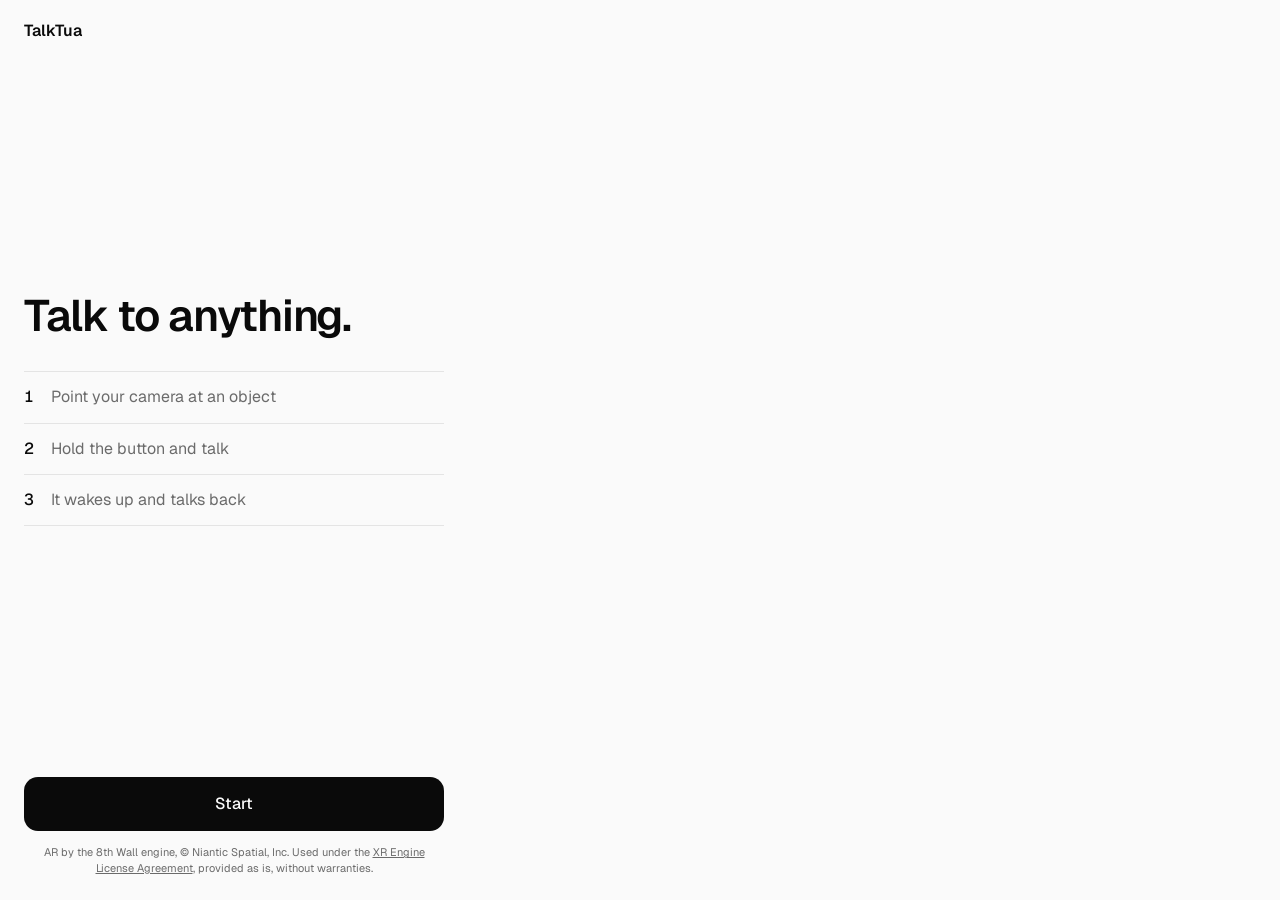
<file: device/index.html>
<!doctype html>
<html lang="en">
<head>
  <meta charset="utf-8">
  <meta name="viewport" content="width=device-width, initial-scale=1, viewport-fit=cover, user-scalable=no">
  <meta name="theme-color" content="#fafafa">
  <meta name="mobile-web-app-capable" content="yes">
  <meta name="apple-mobile-web-app-capable" content="yes">
  <link rel="icon" href="data:,">
  <title>TalkTua</title>
  <link rel="preconnect" href="https://fonts.googleapis.com">
  <link rel="preconnect" href="https://fonts.gstatic.com" crossorigin>
  <link rel="stylesheet" href="https://fonts.googleapis.com/css2?family=Geist:wght@400;500;600&display=swap">
  <link rel="stylesheet" href="style.css">
</head>
<body>
  <video id="cam" autoplay playsinline muted></video>
  <canvas id="magic" class="magic" hidden aria-hidden="true"></canvas>

  <header class="top">
    <div class="who">
      <div id="name" class="name">Point at something</div>
      <div id="object" class="object">then hold to talk</div>
    </div>
    <button id="settings-btn" class="icon-btn" aria-label="Settings" aria-expanded="false" aria-controls="settings" title="Settings">
      <svg viewBox="0 0 24 24" aria-hidden="true"><path d="M12.22 2h-.44a2 2 0 0 0-2 2v.18a2 2 0 0 1-1 1.73l-.43.25a2 2 0 0 1-2 0l-.15-.08a2 2 0 0 0-2.73.73l-.22.38a2 2 0 0 0 .73 2.73l.15.1a2 2 0 0 1 1 1.72v.51a2 2 0 0 1-1 1.74l-.15.09a2 2 0 0 0-.73 2.73l.22.38a2 2 0 0 0 2.73.73l.15-.08a2 2 0 0 1 2 0l.43.25a2 2 0 0 1 1 1.73V20a2 2 0 0 0 2 2h.44a2 2 0 0 0 2-2v-.18a2 2 0 0 1 1-1.73l.43-.25a2 2 0 0 1 2 0l.15.08a2 2 0 0 0 2.73-.73l.22-.39a2 2 0 0 0-.73-2.73l-.15-.08a2 2 0 0 1-1-1.74v-.5a2 2 0 0 1 1-1.74l.15-.09a2 2 0 0 0 .73-2.73l-.22-.38a2 2 0 0 0-2.73-.73l-.15.08a2 2 0 0 1-2 0l-.43-.25a2 2 0 0 1-1-1.73V4a2 2 0 0 0-2-2z"/><circle cx="12" cy="12" r="3"/></svg>
    </button>
    <button id="reset" class="icon-btn" aria-label="Talk to a new object" title="New object">
      <svg viewBox="0 0 24 24" aria-hidden="true"><path d="M3 12a9 9 0 1 0 9-9 9.75 9.75 0 0 0-6.74 2.74L3 8"/><path d="M3 3v5h5"/></svg>
    </button>
  </header>

  <div id="settings" class="settings" hidden>
    <label class="setting">
      <span class="setting-head">
        <span>Face size</span>
        <output id="face-scale-value" for="face-scale"></output>
      </span>
      <input id="face-scale" type="range" min="0.5" max="3" step="0.1">
    </label>
    <label class="setting">
      <span class="setting-head">
        <span>Distance compensation</span>
        <output id="distance-compensation-value" for="distance-compensation"></output>
      </span>
      <input id="distance-compensation" type="range" min="0" max="1" step="0.05">
      <span class="setting-hint">How much the face grows as you step back</span>
    </label>
    <button id="settings-default" class="setting-reset" type="button">Reset to defaults</button>
  </div>

  <footer class="bottom">
    <section id="captions" class="captions" aria-live="polite"></section>
    <div id="status" class="status">Connecting…</div>
    <div class="controls">
      <button id="keyboard" class="icon-btn" aria-label="Type instead" title="Type instead">
        <svg viewBox="0 0 24 24" aria-hidden="true"><rect width="20" height="16" x="2" y="4" rx="2"/><path d="M6 8h.01M10 8h.01M14 8h.01M18 8h.01M8 12h.01M12 12h.01M16 12h.01M7 16h10"/></svg>
      </button>
      <button id="talk" class="talk" aria-label="Hold to talk" disabled>
        <span class="talk-core"></span>
        <svg class="talk-spin" viewBox="0 0 76 76" aria-hidden="true"><circle cx="38" cy="38" r="36"/></svg>
      </button>
      <button id="show-text" class="icon-btn" aria-label="Show text" aria-pressed="false" title="Show text">
        <svg viewBox="0 0 24 24" aria-hidden="true"><rect width="18" height="14" x="3" y="5" rx="2"/><path d="M7 15h4M15 15h2M7 11h2M13 11h4"/></svg>
      </button>
    </div>
    <form id="text-form" class="text-form" hidden>
      <input id="text-input" type="text" placeholder="Say something…" autocomplete="off" enterkeyhint="send">
      <button type="submit">Send</button>
    </form>
    <div id="mode" class="mode" hidden></div>
    <div id="model" class="model"></div>
  </footer>

  <div id="start" class="start">
    <div class="wordmark">TalkTua</div>
    <div class="start-body">
      <h1>Talk to anything.</h1>
      <ol class="steps">
        <li>Point your camera at an object</li>
        <li>Hold the button and talk</li>
        <li>It wakes up and talks back</li>
      </ol>
    </div>
    <div class="start-foot">
      <p id="start-error" class="start-error"></p>
      <button id="start-btn">Start</button>
      <p class="credit">
        AR by the 8th Wall engine, © Niantic Spatial, Inc. Used under the
        <a href="https://github.com/8thwall/engine/blob/main/LICENSE" target="_blank" rel="noopener">XR Engine License Agreement</a>,
        provided as is, without warranties.
      </p>
    </div>
  </div>

  <canvas id="debug-frame" class="debug-frame" hidden></canvas>
  <div id="ar-debug" class="ar-debug" hidden></div>

  <!-- Three.js is only fetched (by ar.js) when AR starts. -->
  <script type="importmap">{ "imports": { "three": "https://cdn.jsdelivr.net/npm/three@0.170.0/build/three.module.js" } }</script>
  <script type="module" src="app.js"></script>
</body>
</html>
</file>
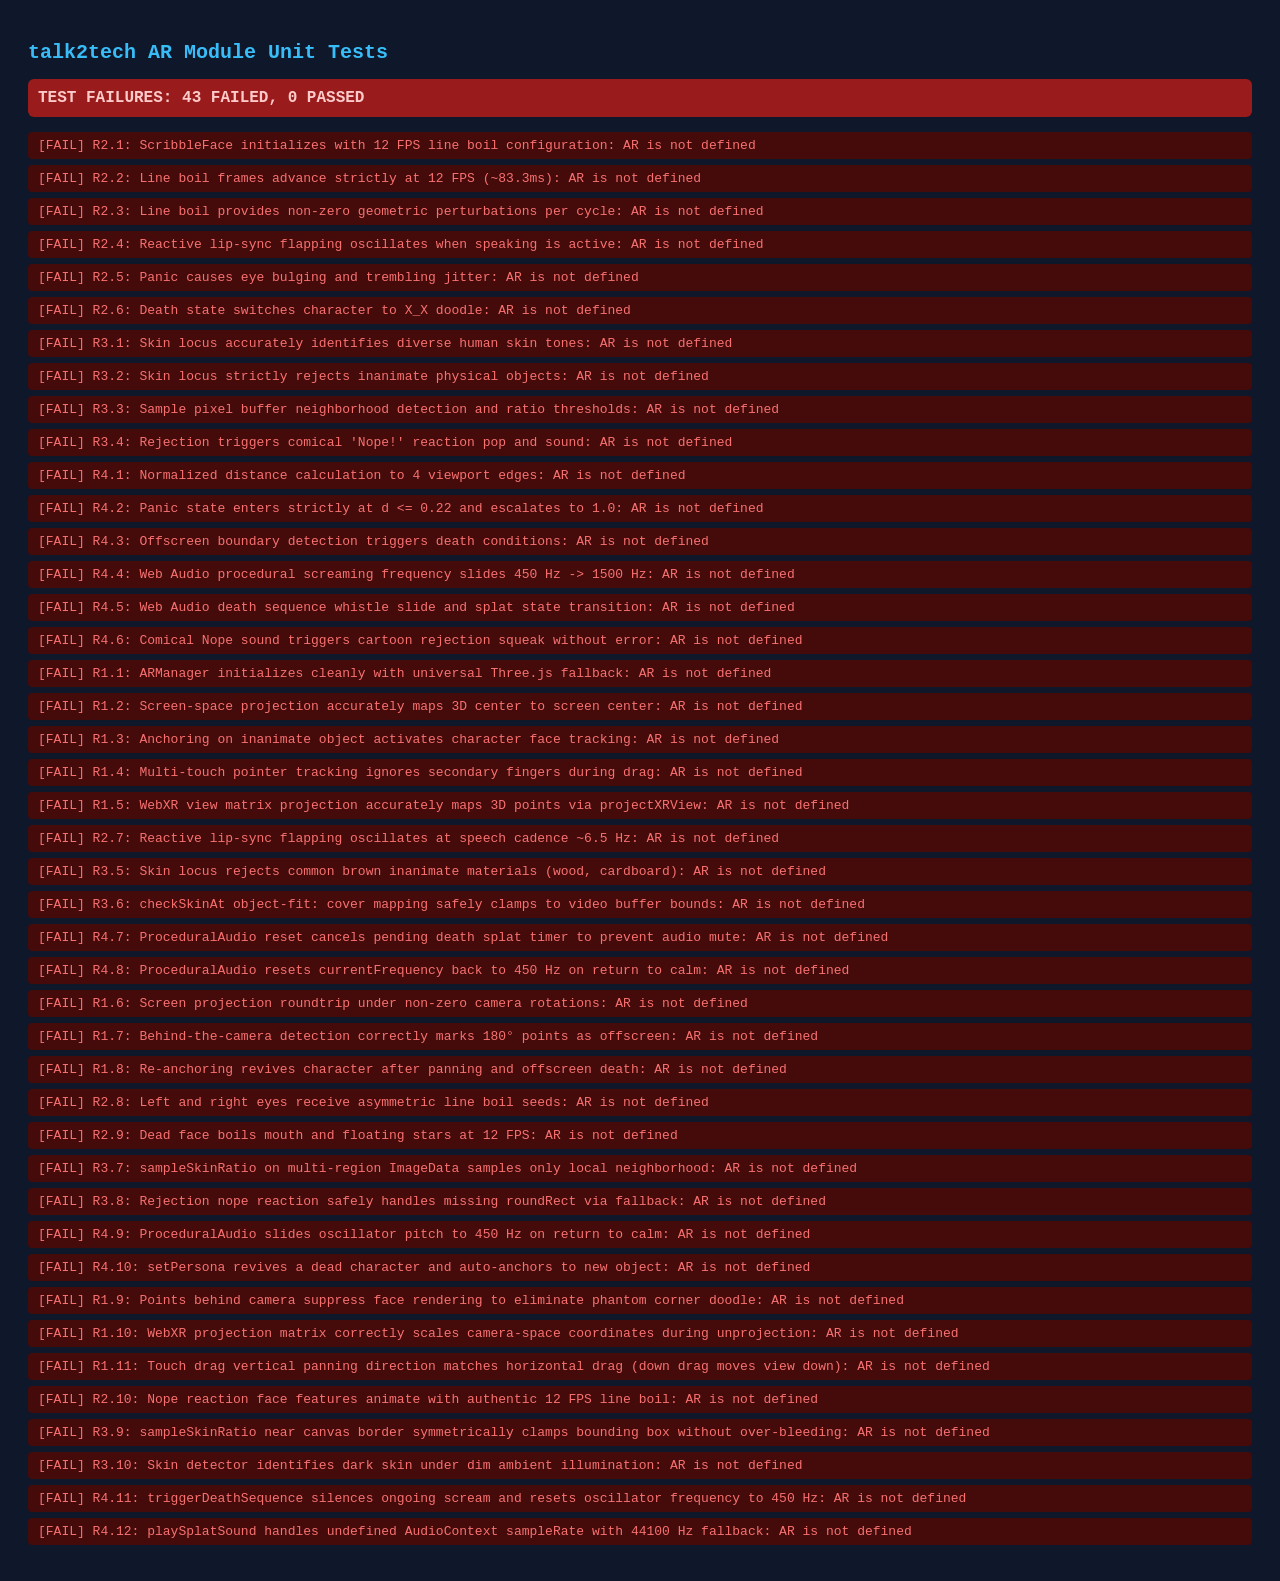
<file: device/test_ar.html>
<!DOCTYPE html>
<html lang="en">
<head>
  <meta charset="utf-8">
  <title>talk2tech AR Module Headless Unit Tests</title>
  <style>
    body { font-family: monospace; background: #0f172a; color: #f8fafc; padding: 20px; }
    h1 { color: #38bdf8; font-size: 20px; }
    .summary { font-size: 16px; font-weight: bold; margin: 15px 0; padding: 10px; border-radius: 6px; }
    .summary.pass { background: #065f46; color: #a7f3d0; }
    .summary.fail { background: #991b1b; color: #fecaca; }
    .test { margin: 6px 0; padding: 6px 10px; border-radius: 4px; }
    .test.pass { background: #1e293b; color: #4ade80; }
    .test.fail { background: #450a0a; color: #f87171; }
    canvas { display: none; }
  </style>
</head>
<body>
  <h1>talk2tech AR Module Unit Tests</h1>
  <div id="results">Running tests...</div>
  <canvas id="test-canvas" width="640" height="480"></canvas>

  <script src="vendor/three.min.js"></script>
  <script src="ar.js"></script>
  <script>
    (function () {
      const resultsEl = document.getElementById("results");
      const tests = [];
      let passedCount = 0;
      let failedCount = 0;

      function assert(condition, message) {
        if (!condition) {
          throw new Error(message || "Assertion failed");
        }
      }

      function assertClose(actual, expected, tolerance = 0.001, message = "") {
        if (Math.abs(actual - expected) > tolerance) {
          throw new Error(`${message}: Expected ~${expected}, got ${actual} (diff: ${Math.abs(actual - expected)})`);
        }
      }

      function registerTest(name, fn) {
        tests.push({ name, fn });
      }

      // =====================================================================
      // 1. Scribble Path Generation with 12 FPS Line Boil (R2)
      // =====================================================================

      registerTest("R2.1: ScribbleFace initializes with 12 FPS line boil configuration", () => {
        const face = new AR.ScribbleFace();
        assert(face.boilFPS === 12, "boilFPS must be 12");
        assertClose(face.boilInterval, 1000 / 12, 0.1, "boilInterval must be ~83.33ms");
        assert(face.boilTables && face.boilTables.length === 4, "Must pre-generate 4 boil frames");
      });

      registerTest("R2.2: Line boil frames advance strictly at 12 FPS (~83.3ms)", () => {
        const face = new AR.ScribbleFace();
        const start = 1000;
        face.lastBoilTime = start;
        face.boilFrame = 0;

        // Advance 40ms: should NOT advance frame yet
        face.update(start + 40);
        assert(face.boilFrame === 0, "Boil frame should not advance before 83ms");

        // Advance 85ms: should advance to frame 1
        face.update(start + 85);
        assert(face.boilFrame === 1, "Boil frame should advance to 1 at 85ms");

        // Advance through all 4 cycles
        face.update(start + 85 + 85);
        assert(face.boilFrame === 2, "Boil frame advances to 2");
        face.update(start + 85 * 3);
        assert(face.boilFrame === 3, "Boil frame advances to 3");
        face.update(start + 85 * 4);
        assert(face.boilFrame === 0, "Boil frame wraps around to 0");
      });

      registerTest("R2.3: Line boil provides non-zero geometric perturbations per cycle", () => {
        const face = new AR.ScribbleFace();
        face.boilFrame = 0;
        const b0 = face.getBoil(5);
        face.boilFrame = 1;
        const b1 = face.getBoil(5);
        face.boilFrame = 2;
        const b2 = face.getBoil(5);

        assert(b0.dx !== b1.dx || b0.dy !== b1.dy, "Boil frame 0 and 1 must differ");
        assert(b1.dx !== b2.dx || b1.dy !== b2.dy, "Boil frame 1 and 2 must differ");
      });

      registerTest("R2.4: Reactive lip-sync flapping oscillates when speaking is active", () => {
        const face = new AR.ScribbleFace();
        face.speaking = false;
        face.update(100);
        assert(face.lipSyncPhase === 0, "Lip-sync phase must be 0 when idle");

        face.speaking = true;
        face.update(100);
        const p1 = face.lipSyncPhase;
        face.update(250);
        const p2 = face.lipSyncPhase;
        assert(p1 !== p2, "Lip-sync phase must oscillate during speech");
      });

      registerTest("R2.5: Panic causes eye bulging and trembling jitter", () => {
        const face = new AR.ScribbleFace();
        face.panic = 0;
        assert(face.panic === 0, "Calm panic should be 0");

        face.panic = 1.0;
        assert(face.panic === 1.0, "Panic reaches 1.0");

        // Test draw execution does not crash with extreme panic and bulging
        const canvas = document.createElement("canvas");
        canvas.width = 200;
        canvas.height = 200;
        const ctx = canvas.getContext("2d");
        face.draw(ctx, 100, 100, 1.0, 500);
      });

      registerTest("R2.6: Death state switches character to X_X doodle", () => {
        const face = new AR.ScribbleFace();
        face.isDead = true;

        const canvas = document.createElement("canvas");
        canvas.width = 200;
        canvas.height = 200;
        const ctx = canvas.getContext("2d");
        face.draw(ctx, 100, 100, 1.0, 500);
        assert(face.isDead === true, "Character remains in dead X_X state");
      });

      // =====================================================================
      // 2. Human Body Part Avoidance & Skin Locus Filtering (R3)
      // =====================================================================

      registerTest("R3.1: Skin locus accurately identifies diverse human skin tones", () => {
        // Fair Caucasian
        assert(AR.SkinDetector.isSkinPixel(235, 192, 165), "Fair skin should be detected");
        // East Asian
        assert(AR.SkinDetector.isSkinPixel(228, 178, 138), "East Asian skin should be detected");
        // Olive / Mediterranean
        assert(AR.SkinDetector.isSkinPixel(195, 142, 102), "Olive skin should be detected");
        // South Asian / Hispanic
        assert(AR.SkinDetector.isSkinPixel(152, 102, 72), "South Asian skin should be detected");
        // Dark African
        assert(AR.SkinDetector.isSkinPixel(102, 65, 48), "Dark African skin should be detected");
      });

      registerTest("R3.2: Skin locus strictly rejects inanimate physical objects", () => {
        // Blue ceramic mug
        assert(!AR.SkinDetector.isSkinPixel(35, 95, 210), "Blue mug must NOT be skin");
        // Green plant
        assert(!AR.SkinDetector.isSkinPixel(40, 160, 50), "Green plant must NOT be skin");
        // Metallic grey laptop
        assert(!AR.SkinDetector.isSkinPixel(180, 180, 185), "Metallic grey must NOT be skin");
        // White notebook paper
        assert(!AR.SkinDetector.isSkinPixel(250, 250, 250), "White paper must NOT be skin");
        // Black keyboard
        assert(!AR.SkinDetector.isSkinPixel(25, 25, 25), "Black keyboard must NOT be skin");
        // Red hardcover book
        assert(!AR.SkinDetector.isSkinPixel(215, 30, 40), "Red book must NOT be skin");
        // Yellow post-it note
        assert(!AR.SkinDetector.isSkinPixel(240, 235, 50), "Yellow post-it must NOT be skin");
      });

      registerTest("R3.3: Sample pixel buffer neighborhood detection and ratio thresholds", () => {
        // Create 20x20 sample buffer of skin pixels
        const skinData = new ImageData(20, 20);
        for (let i = 0; i < skinData.data.length; i += 4) {
          skinData.data[i] = 230;     // R
          skinData.data[i + 1] = 185; // G
          skinData.data[i + 2] = 155; // B
          skinData.data[i + 3] = 255; // A
        }
        const skinRatio = AR.SkinDetector.sampleSkinRatio(skinData, 10, 10, 8);
        assertClose(skinRatio, 1.0, 0.05, "100% skin buffer must have ~1.0 ratio");
        assert(AR.SkinDetector.isSkinArea(skinData, 10, 10, 8, 0.35), "Skin buffer must be detected as skin area");

        // Create 20x20 sample buffer of inanimate object (blue mug)
        const mugData = new ImageData(20, 20);
        for (let i = 0; i < mugData.data.length; i += 4) {
          mugData.data[i] = 30;
          mugData.data[i + 1] = 80;
          mugData.data[i + 2] = 210;
          mugData.data[i + 3] = 255;
        }
        const mugRatio = AR.SkinDetector.sampleSkinRatio(mugData, 10, 10, 8);
        assertClose(mugRatio, 0.0, 0.01, "0% skin buffer must have 0.0 ratio");
        assert(!AR.SkinDetector.isSkinArea(mugData, 10, 10, 8, 0.35), "Inanimate object must not be flagged as skin");
      });

      registerTest("R3.4: Rejection triggers comical 'Nope!' reaction pop and sound", () => {
        const face = new AR.ScribbleFace();
        assert(face.nopeState === null, "Initial nopeState is null");

        face.triggerNope(150, 200);
        assert(face.nopeState !== null, "triggerNope sets nopeState");
        assert(face.nopeState.x === 150 && face.nopeState.y === 200, "nopeState stores coordinates");
        assert(face.nopeState.duration === 1300, "nopeState duration set");

        // Test rendering comical reaction
        const canvas = document.createElement("canvas");
        canvas.width = 300;
        canvas.height = 300;
        const ctx = canvas.getContext("2d");
        face.draw(ctx, -100, -100, 1.0, performance.now() + 100);
      });

      // =====================================================================
      // 3. Screen Edge Fear & Proximity Math (R4)
      // =====================================================================

      registerTest("R4.1: Normalized distance calculation to 4 viewport edges", () => {
        // Center
        const center = AR.EdgeFearSystem.computeEdgeDistances(0.5, 0.5);
        assertClose(center.d, 0.50, 0.001, "Center distance must be 0.5");

        // Near Left edge
        const nearLeft = AR.EdgeFearSystem.computeEdgeDistances(0.12, 0.5);
        assertClose(nearLeft.d, 0.12, 0.001, "Near left edge distance must be 0.12");
        assert(AR.EdgeFearSystem.getNearestEdge(0.12, 0.5) === "left", "Nearest edge is left");

        // Near Right edge
        const nearRight = AR.EdgeFearSystem.computeEdgeDistances(0.85, 0.5);
        assertClose(nearRight.d, 0.15, 0.001, "Near right edge distance must be 0.15");
        assert(AR.EdgeFearSystem.getNearestEdge(0.85, 0.5) === "right", "Nearest edge is right");

        // Near Top edge
        const nearTop = AR.EdgeFearSystem.computeEdgeDistances(0.5, 0.08);
        assertClose(nearTop.d, 0.08, 0.001, "Near top edge distance must be 0.08");
        assert(AR.EdgeFearSystem.getNearestEdge(0.5, 0.08) === "top", "Nearest edge is top");

        // Near Bottom edge
        const nearBottom = AR.EdgeFearSystem.computeEdgeDistances(0.5, 0.95);
        assertClose(nearBottom.d, 0.05, 0.001, "Near bottom edge distance must be 0.05");
        assert(AR.EdgeFearSystem.getNearestEdge(0.5, 0.95) === "bottom", "Nearest edge is bottom");
      });

      registerTest("R4.2: Panic state enters strictly at d <= 0.22 and escalates to 1.0", () => {
        // Above boundary: d = 0.30 -> panic = 0
        assertClose(AR.EdgeFearSystem.computePanic(0.30), 0.0, 0.001, "d > 0.22 must be 0.0 panic");
        // Boundary: d = 0.22 -> panic = 0
        assertClose(AR.EdgeFearSystem.computePanic(0.22), 0.0, 0.001, "d = 0.22 must be 0.0 panic");
        // Mid-panic: d = 0.11 -> panic = 0.5
        assertClose(AR.EdgeFearSystem.computePanic(0.11), 0.5, 0.001, "d = 0.11 must be 0.5 panic");
        // At edge: d = 0.0 -> panic = 1.0
        assertClose(AR.EdgeFearSystem.computePanic(0.0), 1.0, 0.001, "d = 0.0 must be 1.0 panic");
        // Past edge: d < 0 -> panic = 1.0
        assertClose(AR.EdgeFearSystem.computePanic(-0.05), 1.0, 0.001, "d < 0 must be 1.0 panic");
      });

      registerTest("R4.3: Offscreen boundary detection triggers death conditions", () => {
        assert(!AR.EdgeFearSystem.isOffscreen(0.5, 0.5), "Center is on screen");
        assert(!AR.EdgeFearSystem.isOffscreen(0.01, 0.99), "Inside borders is on screen");

        assert(AR.EdgeFearSystem.isOffscreen(-0.06, 0.5, 0.05), "Past left edge is offscreen");
        assert(AR.EdgeFearSystem.isOffscreen(1.06, 0.5, 0.05), "Past right edge is offscreen");
        assert(AR.EdgeFearSystem.isOffscreen(0.5, -0.06, 0.05), "Past top edge is offscreen");
        assert(AR.EdgeFearSystem.isOffscreen(0.5, 1.06, 0.05), "Past bottom edge is offscreen");
      });

      // =====================================================================
      // 4. Web Audio Procedural Screaming & State Transitions (R4)
      // =====================================================================

      registerTest("R4.4: Web Audio procedural screaming frequency slides 450 Hz -> 1500 Hz", () => {
        // Use Mock or Real AudioContext
        const AudioCtx = window.AudioContext || window.webkitAudioContext;
        const ctx = AudioCtx ? new AudioCtx() : null;
        const audio = new AR.ProceduralAudio(ctx);

        assert(audio.state === "idle", "Audio initial state is idle");
        assert(audio.currentFrequency === 450, "Initial frequency must be 450 Hz");

        // Panic 0.0: calm
        audio.updatePanic(0.0);
        assert(audio.state === "idle", "Panic 0 keeps state idle");

        // Panic 0.5: slides to 975 Hz (450 + 1050 * 0.5)
        audio.updatePanic(0.5);
        assert(audio.state === "panicking", "State transitions to panicking");
        assertClose(audio.currentFrequency, 975, 1.0, "Frequency slides to 975 Hz at 0.5 panic");

        // Panic 1.0: slides to 1500 Hz (450 + 1050 * 1.0)
        audio.updatePanic(1.0);
        assertClose(audio.currentFrequency, 1500, 1.0, "Frequency slides to 1500 Hz at 1.0 panic");

        // Returning to calm: drops back to idle
        audio.updatePanic(0.0);
        assert(audio.state === "idle", "Returns to idle when panic ceases");

        audio.reset();
      });

      registerTest("R4.5: Web Audio death sequence whistle slide and splat state transition", () => {
        const AudioCtx = window.AudioContext || window.webkitAudioContext;
        const ctx = AudioCtx ? new AudioCtx() : null;
        const audio = new AR.ProceduralAudio(ctx);

        audio.triggerDeathSequence(() => {});
        assert(audio.state === "falling", "Death sequence transitions immediately to falling state");

        audio.reset();
        assert(audio.state === "idle", "Reset restores idle state");
      });

      registerTest("R4.6: Comical Nope sound triggers cartoon rejection squeak without error", () => {
        const AudioCtx = window.AudioContext || window.webkitAudioContext;
        const ctx = AudioCtx ? new AudioCtx() : null;
        const audio = new AR.ProceduralAudio(ctx);

        audio.triggerNopeSound();
      });

      // =====================================================================
      // 5. Universal Surface Anchoring & Three.js Fallback (R1)
      // =====================================================================

      registerTest("R1.1: ARManager initializes cleanly with universal Three.js fallback", () => {
        const canvas = document.getElementById("test-canvas");
        const manager = new AR.ARManager(canvas, null);

        assert(manager.mode === "fallback", "Defaults to fallback when WebXR unavailable");
        assert(manager.isAnchored === false, "Starts unanchored");
        assert(manager.isDead === false, "Starts alive");
      });

      registerTest("R1.2: Screen-space projection accurately maps 3D center to screen center", () => {
        const canvas = document.getElementById("test-canvas");
        const manager = new AR.ARManager(canvas, null);

        // Center point in 3D camera space: (0, 0, -1.2)
        const proj = manager.projectToScreen({ x: 0, y: 0, z: -1.2 }, 640, 480);
        assertClose(proj.u, 0.5, 0.01, "u should project to 0.5");
        assertClose(proj.v, 0.5, 0.01, "v should project to 0.5");
        assertClose(proj.x, 320, 5, "x should project to screen center 320px");
        assertClose(proj.y, 240, 5, "y should project to screen center 240px");

        // Unproject back to 3D
        const unproj = manager.unprojectFromScreen(0.5, 0.5, -1.2);
        assertClose(unproj.x, 0, 0.01, "Unprojected x must be ~0");
        assertClose(unproj.y, 0, 0.01, "Unprojected y must be ~0");
        assertClose(unproj.z, -1.2, 0.01, "Unprojected z must be -1.2");
      });

      registerTest("R1.3: Anchoring on inanimate object activates character face tracking", () => {
        const canvas = document.getElementById("test-canvas");
        const manager = new AR.ARManager(canvas, null);

        manager.anchorAt(0.5, 0.5);
        assert(manager.isAnchored === true, "isAnchored should be true");
        assert(manager.isDead === false, "isDead should be false");

        // Render one frame
        manager.renderFallbackFrame(100);

        // Reset
        manager.reset();
        assert(manager.isAnchored === false, "reset restores unanchored");
      });

      registerTest("R1.4: Multi-touch pointer tracking ignores secondary fingers during drag", () => {
        const canvas = document.getElementById("test-canvas");
        const manager = new AR.ARManager(canvas, null);

        // Finger 1 down at (100, 100)
        canvas.dispatchEvent(new PointerEvent("pointerdown", { pointerId: 1, clientX: 100, clientY: 100 }));
        assert(manager.activePointerId === 1, "Primary pointer ID must be 1");
        assert(manager.isDragging === true, "Dragging active");

        // Finger 2 down at (300, 300) - must be ignored!
        canvas.dispatchEvent(new PointerEvent("pointerdown", { pointerId: 2, clientX: 300, clientY: 300 }));
        assert(manager.activePointerId === 1, "Active pointer must remain 1");
        assert(manager.dragStart.x === 100, "dragStart must not be overwritten by secondary finger");

        // Finger 2 move - must be ignored!
        window.dispatchEvent(new PointerEvent("pointermove", { pointerId: 2, clientX: 350, clientY: 350 }));
        assert(manager.dragDistance === 0, "Secondary pointer move must not accumulate drag distance");

        // Finger 1 move
        window.dispatchEvent(new PointerEvent("pointermove", { pointerId: 1, clientX: 120, clientY: 100 }));
        assertClose(manager.dragDistance, 20, 0.1, "Primary pointer move must accumulate distance");

        // Finger 1 up
        window.dispatchEvent(new PointerEvent("pointerup", { pointerId: 1, clientX: 120, clientY: 100 }));
        assert(manager.activePointerId === null, "Pointer released");
        assert(manager.isDragging === false, "Dragging stopped");
      });

      registerTest("R1.5: WebXR view matrix projection accurately maps 3D points via projectXRView", () => {
        const canvas = document.getElementById("test-canvas");
        const manager = new AR.ARManager(canvas, null);

        // Mock WebXR view with standard camera projection
        const mockView = {
          transform: {
            inverse: {
              // Identity matrix
              matrix: new Float32Array([
                1, 0, 0, 0,
                0, 1, 0, 0,
                0, 0, 1, 0,
                0, 0, 0, 1
              ])
            }
          },
          projectionMatrix: new Float32Array([
            1.732, 0, 0, 0,
            0, 1.732, 0, 0,
            0, 0, -1.02, -1,
            0, 0, -0.2, 0
          ])
        };

        const proj = manager.projectXRView({ x: 0, y: 0, z: -1.0 }, mockView, 640, 480);
        assertClose(proj.u, 0.5, 0.05, "Center 3D point projects to u ~ 0.5");
        assertClose(proj.v, 0.5, 0.05, "Center 3D point projects to v ~ 0.5");
      });

      // =====================================================================
      // 6. Additional Adversarial Edge-Case Verifications
      // =====================================================================

      registerTest("R2.7: Reactive lip-sync flapping oscillates at speech cadence ~6.5 Hz", () => {
        const face = new AR.ScribbleFace();
        face.speaking = true;

        // One full cycle of 6.5 Hz is ~153.8 ms (period T = 1 / 6.5s = 153.85ms)
        face.update(0);
        assertClose(Math.sin(face.lipSyncPhase), 0.0, 0.01, "Initial flap is at phase 0");

        // Quarter cycle (~38.5ms): peak flap
        face.update(38.46);
        assertClose(Math.sin(face.lipSyncPhase), 1.0, 0.05, "Quarter cycle is peak mouth flap (+1.0)");

        // Half cycle (~76.9ms): return to center
        face.update(76.92);
        assertClose(Math.sin(face.lipSyncPhase), 0.0, 0.05, "Half cycle returns to center (~0.0)");

        // Full cycle (~153.85ms): complete oscillation period
        face.update(153.85);
        assertClose(Math.sin(face.lipSyncPhase), 0.0, 0.05, "Full cycle completes period (~0.0)");
      });

      registerTest("R3.5: Skin locus rejects common brown inanimate materials (wood, cardboard)", () => {
        // Cardboard (tan/brown)
        assert(!AR.SkinDetector.isSkinPixel(180, 150, 110), "Cardboard must NOT be flagged as skin");
        // Pine wood (yellowish light brown)
        assert(!AR.SkinDetector.isSkinPixel(210, 180, 130), "Pine wood must NOT be flagged as skin");
        // Oak wood (medium brown)
        assert(!AR.SkinDetector.isSkinPixel(160, 120, 80), "Oak wood must NOT be flagged as skin");
      });

      registerTest("R3.6: checkSkinAt object-fit: cover mapping safely clamps to video buffer bounds", () => {
        const canvas = document.getElementById("test-canvas");
        // Create mock video element with 1920x1080 resolution
        const video = document.createElement("video");
        Object.defineProperty(video, "videoWidth", { value: 1920, configurable: true });
        Object.defineProperty(video, "videoHeight", { value: 1080, configurable: true });

        const manager = new AR.ARManager(canvas, video);

        // Near far right and bottom corner of screen (portrait aspect)
        const isSkin = manager.checkSkinAt(639, 479, 640, 480);
        assert(typeof isSkin === "boolean", "checkSkinAt must return boolean without throwing error");
      });

      registerTest("R4.7: ProceduralAudio reset cancels pending death splat timer to prevent audio mute", (done) => {
        const AudioCtx = window.AudioContext || window.webkitAudioContext;
        const ctx = AudioCtx ? new AudioCtx() : null;
        const audio = new AR.ProceduralAudio(ctx);

        audio.triggerDeathSequence(() => {});
        assert(audio.state === "falling", "State is falling");
        assert(audio.deathTimer !== null, "deathTimer is scheduled");

        // Immediately reset
        audio.reset();
        assert(audio.state === "idle", "Reset restores idle state");
        assert(audio.deathTimer === null, "deathTimer must be cleared");

        // Subsequent panic update should work immediately
        audio.updatePanic(0.5);
        assert(audio.state === "panicking", "State can panic after reset");
        audio.reset();
      });

      registerTest("R4.8: ProceduralAudio resets currentFrequency back to 450 Hz on return to calm", () => {
        const AudioCtx = window.AudioContext || window.webkitAudioContext;
        const ctx = AudioCtx ? new AudioCtx() : null;
        const audio = new AR.ProceduralAudio(ctx);

        audio.updatePanic(1.0);
        assertClose(audio.currentFrequency, 1500, 1.0, "Frequency is 1500 Hz at 1.0 panic");

        audio.updatePanic(0.0);
        assertClose(audio.currentFrequency, 450, 1.0, "Frequency must reset to 450 Hz on calm");
        assert(audio.state === "idle", "State is idle");

        audio.reset();
      });

      registerTest("R1.6: Screen projection roundtrip under non-zero camera rotations", () => {
        const canvas = document.getElementById("test-canvas");
        const manager = new AR.ARManager(canvas, null);

        manager.panAngleX = 0.45;
        manager.panAngleY = -0.25;
        manager.gyroPitch = 0.12;
        manager.gyroRoll = -0.08;

        // Unproject a tap at (0.65, 0.35)
        const worldPos = manager.unprojectFromScreen(0.65, 0.35, -1.2);
        // Project back to screen
        const proj = manager.projectToScreen(worldPos, 640, 480);

        assertClose(proj.u, 0.65, 0.01, "Projected u must match tapped u ~ 0.65 under rotation");
        assertClose(proj.v, 0.35, 0.01, "Projected v must match tapped v ~ 0.35 under rotation");
      });

      registerTest("R1.7: Behind-the-camera detection correctly marks 180° points as offscreen", () => {
        const canvas = document.getElementById("test-canvas");
        const manager = new AR.ARManager(canvas, null);

        const worldPos = { x: 0, y: 0, z: -1.2 };
        // Pan 180 degrees away
        manager.panAngleX = Math.PI;

        const proj = manager.projectToScreen(worldPos, 640, 480);
        assert(proj.behind === true, "Point behind camera must have behind === true");
        assert(AR.EdgeFearSystem.isOffscreen(proj.u, proj.v, 0.05, proj.behind), "Point behind camera must be offscreen");
      });

      registerTest("R1.8: Re-anchoring revives character after panning and offscreen death", () => {
        const canvas = document.getElementById("test-canvas");
        const manager = new AR.ARManager(canvas, null);

        manager.anchorAt(0.5, 0.5);
        assert(manager.isAnchored === true, "Anchored initially");

        // Pan away so character exits screen and dies
        manager.panAngleX = 1.2;
        manager.renderFallbackFrame(100);
        assert(manager.isDead === true, "Character dies after panning offscreen");

        // Now user taps center of current view to re-anchor on new object
        manager.anchorAt(0.5, 0.5);
        assert(manager.isDead === false, "Re-anchoring revives character (isDead === false)");
        assert(manager.face.isDead === false, "Face isDead is false");

        // Render next frame in the panned view
        manager.renderFallbackFrame(200);
        assert(manager.isDead === false, "Character stays alive in the new view");
        assertClose(manager.screenPos.u, 0.5, 0.02, "New anchor is positioned at screen center");
      });

      registerTest("R2.8: Left and right eyes receive asymmetric line boil seeds", () => {
        const face = new AR.ScribbleFace();
        const canvas = document.createElement("canvas");
        canvas.width = 300;
        canvas.height = 300;
        const ctx = canvas.getContext("2d");

        face.draw(ctx, 150, 150, 1.0, 100);
        const bLeft = face.getBoil(Math.floor(-36) + 0);
        const bRight = face.getBoil(Math.floor(36) + 17);
        assert(bLeft.dx !== bRight.dx || bLeft.dy !== bRight.dy, "Asymmetric seeds must yield distinct boil offsets");
      });

      registerTest("R2.9: Dead face boils mouth and floating stars at 12 FPS", () => {
        const face = new AR.ScribbleFace();
        face.isDead = true;

        const b1 = face.getBoil(9);
        face.boilFrame = 1;
        const b2 = face.getBoil(9);
        assert(b1.dx !== b2.dx || b1.dy !== b2.dy, "Dead mouth boil must update across frames");
      });

      registerTest("R3.7: sampleSkinRatio on multi-region ImageData samples only local neighborhood", () => {
        // Create 100x100 ImageData:
        // Top-left 50x50 is skin (230, 185, 155)
        // Bottom-right 50x50 is blue ceramic (30, 80, 210)
        const imgData = new ImageData(100, 100);
        for (let y = 0; y < 100; y++) {
          for (let x = 0; x < 100; x++) {
            const idx = (y * 100 + x) * 4;
            if (x < 50 && y < 50) {
              imgData.data[idx] = 230;
              imgData.data[idx + 1] = 185;
              imgData.data[idx + 2] = 155;
            } else {
              imgData.data[idx] = 30;
              imgData.data[idx + 1] = 80;
              imgData.data[idx + 2] = 210;
            }
            imgData.data[idx + 3] = 255;
          }
        }

        const skinRatio = AR.SkinDetector.sampleSkinRatio(imgData, 25, 25, 10);
        assertClose(skinRatio, 1.0, 0.05, "Top-left skin region must be detected as skin");

        const mugRatio = AR.SkinDetector.sampleSkinRatio(imgData, 75, 75, 10);
        assertClose(mugRatio, 0.0, 0.05, "Bottom-right ceramic region must be detected as inanimate");
      });

      registerTest("R3.8: Rejection nope reaction safely handles missing roundRect via fallback", () => {
        const face = new AR.ScribbleFace();
        face.triggerNope(100, 100);

        const canvas = document.createElement("canvas");
        const ctx = canvas.getContext("2d");
        const origRoundRect = ctx.roundRect;
        ctx.roundRect = undefined; // Force fallback

        try {
          face.draw(ctx, 0, 0, 1.0, performance.now() + 50, false);
        } finally {
          ctx.roundRect = origRoundRect;
        }
      });

      registerTest("R4.9: ProceduralAudio slides oscillator pitch to 450 Hz on return to calm", () => {
        const AudioCtx = window.AudioContext || window.webkitAudioContext;
        const ctx = AudioCtx ? new AudioCtx() : null;
        const audio = new AR.ProceduralAudio(ctx);

        audio.updatePanic(1.0);
        assert(audio.state === "panicking", "State is panicking");
        assertClose(audio.currentFrequency, 1500, 1.0, "Frequency is 1500 Hz");

        audio.updatePanic(0.0);
        assert(audio.state === "idle", "State returned to idle");
        assertClose(audio.currentFrequency, 450, 1.0, "currentFrequency reset to 450 Hz");

        audio.reset();
      });

      registerTest("R4.10: setPersona revives a dead character and auto-anchors to new object", () => {
        const canvas = document.getElementById("test-canvas");
        const manager = new AR.ARManager(canvas, null);

        manager.isDead = true;
        manager.face.isDead = true;

        manager.setPersona({ name: "Lamp", object: "desk lamp" });
        assert(manager.isDead === false, "setPersona must revive character");
        assert(manager.face.isDead === false, "face.isDead must be false");
        assert(manager.isAnchored === true, "Character is anchored to new persona");
      });

      registerTest("R1.9: Points behind camera suppress face rendering to eliminate phantom corner doodle", () => {
        const canvas = document.createElement("canvas");
        canvas.width = 640;
        canvas.height = 480;
        const manager = new AR.ARManager(canvas, null);

        manager.anchorAt(0.5, 0.5);
        manager.isDead = true;
        manager.face.isDead = true;

        // Pan 180 degrees away so point is behind camera
        manager.panAngleX = Math.PI;

        let drawCalled = false;
        const origDraw = manager.face.draw;
        manager.face.draw = function(ctx, cx, cy, scale, now, drawFace) {
          if (drawFace) drawCalled = true;
          return origDraw.apply(this, arguments);
        };

        try {
          manager.renderFallbackFrame(100);
          assert(!drawCalled, "Face rendering must be suppressed (drawFace === false) when behind camera");
        } finally {
          manager.face.draw = origDraw;
        }
      });

      registerTest("R1.10: WebXR projection matrix correctly scales camera-space coordinates during unprojection", () => {
        const canvas = document.getElementById("test-canvas");
        const manager = new AR.ARManager(canvas, null);
        manager.mode = "webxr";

        // Custom WebXR view with non-standard focal length
        manager.lastXRView = {
          transform: {
            matrix: [
              1, 0, 0, 0,
              0, 1, 0, 0,
              0, 0, 1, 0,
              0, 0, 0, 1
            ]
          },
          projectionMatrix: [
            2.5, 0, 0, 0,
            0, 2.0, 0, 0,
            0, 0, -1, -1,
            0, 0, -0.2, 0
          ]
        };

        const worldPos = manager.unprojectFromScreen(0.75, 0.25, -1.0);
        // ndcX = (0.75 - 0.5)*2 = 0.5. camX = (0.5 * 1.0) / 2.5 = 0.2
        // ndcY = -(0.25 - 0.5)*2 = 0.5. camY = (0.5 * 1.0) / 2.0 = 0.25
        assertClose(worldPos.x, 0.2, 0.01, "Unprojected X matches fx scaling");
        assertClose(worldPos.y, 0.25, 0.01, "Unprojected Y matches fy scaling");
        assertClose(worldPos.z, -1.0, 0.01, "Unprojected Z matches target depth");
      });

      registerTest("R1.11: Touch drag vertical panning direction matches horizontal drag (down drag moves view down)", () => {
        const canvas = document.getElementById("test-canvas");
        const manager = new AR.ARManager(canvas, null);

        // Drag down: dy > 0
        canvas.dispatchEvent(new PointerEvent("pointerdown", { pointerId: 10, clientX: 300, clientY: 200 }));
        window.dispatchEvent(new PointerEvent("pointermove", { pointerId: 10, clientX: 300, clientY: 250 }));
        window.dispatchEvent(new PointerEvent("pointerup", { pointerId: 10, clientX: 300, clientY: 250 }));

        assert(manager.panAngleY < 0, "panAngleY decreases on downward drag");
        const proj = manager.projectToScreen({ x: 0, y: 0, z: -1.2 }, 640, 480);
        assert(proj.v > 0.5, "Projected vNorm moves down (> 0.5) when dragged down");
      });

      registerTest("R2.10: Nope reaction face features animate with authentic 12 FPS line boil", () => {
        const face = new AR.ScribbleFace();
        face.triggerNope(100, 100);

        face.boilFrame = 0;
        const b0 = face.getBoil(19);
        face.boilFrame = 1;
        const b1 = face.getBoil(19);

        assert(b0.dx !== b1.dx || b0.dy !== b1.dy, "Nope reaction mouth boil must update between boil frames");
      });

      registerTest("R3.9: sampleSkinRatio near canvas border symmetrically clamps bounding box without over-bleeding", () => {
        // Create 20x20 ImageData: top-left corner (0..5, 0..5) is skin, rest is blue mug
        const imgData = new ImageData(20, 20);
        for (let y = 0; y < 20; y++) {
          for (let x = 0; x < 20; x++) {
            const idx = (y * 20 + x) * 4;
            if (x < 6 && y < 6) {
              imgData.data[idx] = 230;
              imgData.data[idx + 1] = 185;
              imgData.data[idx + 2] = 155;
            } else {
              imgData.data[idx] = 30;
              imgData.data[idx + 1] = 80;
              imgData.data[idx + 2] = 210;
            }
            imgData.data[idx + 3] = 255;
          }
        }

        // Sampling at (2, 2) with radius 3: bounding box [0, 5]x[0, 5] should be 100% skin
        const ratio = AR.SkinDetector.sampleSkinRatio(imgData, 2, 2, 3);
        assertClose(ratio, 1.0, 0.05, "Tight border neighborhood of skin must report ~1.0 ratio");
      });

      registerTest("R3.10: Skin detector identifies dark skin under dim ambient illumination", () => {
        // Dark skin in dim lighting (r=40, g=26, b=18)
        assert(AR.SkinDetector.isSkinPixel(40, 26, 18), "Dimly lit dark skin should be detected");
      });

      registerTest("R4.11: triggerDeathSequence silences ongoing scream and resets oscillator frequency to 450 Hz", () => {
        const AudioCtx = window.AudioContext || window.webkitAudioContext;
        const ctx = AudioCtx ? new AudioCtx() : null;
        const audio = new AR.ProceduralAudio(ctx);

        audio.updatePanic(1.0);
        assertClose(audio.currentFrequency, 1500, 1.0, "Frequency is 1500 Hz during panic");

        audio.triggerDeathSequence(() => {});
        assertClose(audio.currentFrequency, 450, 1.0, "currentFrequency resets to 450 Hz on death");
        assert(audio.state === "falling", "State is falling");

        audio.reset();
      });

      registerTest("R4.12: playSplatSound handles undefined AudioContext sampleRate with 44100 Hz fallback", () => {
        const mockCtx = {
          currentTime: 0,
          sampleRate: undefined, // Simulating environment with undefined sampleRate
          destination: {},
          createGain: () => ({
            gain: { setValueAtTime: () => {}, exponentialRampToValueAtTime: () => {} },
            connect: () => {},
          }),
          createOscillator: () => ({
            frequency: { setValueAtTime: () => {}, exponentialRampToValueAtTime: () => {} },
            connect: () => {},
            start: () => {},
            stop: () => {},
          }),
          createBiquadFilter: () => ({
            frequency: { setValueAtTime: () => {} },
            connect: () => {},
          }),
          createBuffer: (ch, size, rate) => ({
            getChannelData: () => new Float32Array(size),
          }),
          createBufferSource: () => ({
            connect: () => {},
            start: () => {},
            stop: () => {},
          }),
        };

        const audio = new AR.ProceduralAudio(mockCtx);
        audio.playSplatSound();
      });

      // =====================================================================
      // Run All Tests & Dump Output
      // =====================================================================

      const outputHtml = [];

      for (const t of tests) {
        try {
          t.fn();
          passedCount++;
          outputHtml.push(`<div class="test pass">[PASS] ${t.name}</div>`);
        } catch (err) {
          failedCount++;
          outputHtml.push(`<div class="test fail">[FAIL] ${t.name}: ${err.message}</div>`);
          console.error(t.name, err);
        }
      }

      const isAllPassed = failedCount === 0;
      const summaryClass = isAllPassed ? "summary pass" : "summary fail";
      const summaryText = isAllPassed
        ? `ALL ${passedCount} UNIT TESTS PASSED SUCCESSFULLY!`
        : `TEST FAILURES: ${failedCount} FAILED, ${passedCount} PASSED`;

      resultsEl.innerHTML = `
        <div id="test-summary" class="${summaryClass}">${summaryText}</div>
        <div id="test-list">${outputHtml.join("")}</div>
      `;
    })();
  </script>
</body>
</html>
</file>
<file: device/style.css>
:root {
  --bg: #000;
  --fg: #fff;
  --muted: rgba(255, 255, 255, 0.75);
  --surface: rgba(0, 0, 0, 0.45);
  --record: #ff3b30;
  --paper: #fafafa;
  --ink: #0a0a0a;
  --ink-muted: #6b6b6b;
  --line: #e4e4e4;
  --shadow: 0 1px 2px rgba(0, 0, 0, 0.5), 0 0 12px rgba(0, 0, 0, 0.45);
  --safe-top: env(safe-area-inset-top, 0px);
  --safe-bottom: env(safe-area-inset-bottom, 0px);
}

* { box-sizing: border-box; -webkit-tap-highlight-color: transparent; }

html, body {
  margin: 0;
  height: 100%;
  background: var(--bg);
  color: var(--fg);
  font: 16px/1.4 "Geist", system-ui, -apple-system, "Segoe UI", Roboto, sans-serif;
  overflow: hidden;
  overscroll-behavior: none;
  user-select: none;
  -webkit-user-select: none;
}

#cam {
  position: fixed;
  inset: 0;
  width: 100%;
  height: 100%;
  object-fit: cover;
  background: #000;
}

/* In AR the 8th Wall engine draws the camera feed (and the cube) into its own canvas instead. */
html.ar #cam { display: none; }
#ar-canvas { position: fixed; inset: 0; width: 100%; height: 100%; z-index: 0; }
/* The waking-up spell (magic.js): over the camera, under the controls, and never in the way of a tap. */
.magic { position: fixed; inset: 0; width: 100%; height: 100%; z-index: 1; pointer-events: none; }
.magic[hidden] { display: none; }
.top, .bottom, .start, .debug-frame, .ar-debug, .settings { z-index: 2; }

button { font: inherit; color: inherit; cursor: pointer; }
button:focus-visible { outline: 2px solid var(--fg); outline-offset: 2px; }

/* ---------- camera view ---------- */

.top {
  position: fixed;
  top: 0; left: 0; right: 0;
  display: flex;
  align-items: flex-start;
  gap: 12px;
  padding: calc(var(--safe-top) + 16px) 16px 32px;
  background: linear-gradient(to bottom, rgba(0, 0, 0, 0.4), transparent);
  text-shadow: var(--shadow);
}
.who { flex: 1; min-width: 0; padding-top: 2px; }
.name { font-size: 20px; font-weight: 600; letter-spacing: -0.01em; white-space: nowrap; overflow: hidden; text-overflow: ellipsis; }
.object { font-size: 13px; color: var(--muted); }

.icon-btn {
  width: 44px; height: 44px;
  flex: none;
  display: grid;
  place-items: center;
  border: 0;
  border-radius: 50%;
  background: var(--surface);
}
.icon-btn svg {
  width: 20px; height: 20px;
  fill: none;
  stroke: currentColor;
  stroke-width: 1.75;
  stroke-linecap: round;
  stroke-linejoin: round;
}
.icon-btn[aria-pressed="true"] { background: var(--fg); color: var(--bg); }

/* Settings drop down under the top bar, right-aligned with its buttons. */
.settings {
  position: fixed;
  top: calc(var(--safe-top) + 68px);
  right: 16px;
  width: min(280px, calc(100vw - 32px));
  padding: 14px 16px;
  border-radius: 16px;
  background: var(--paper);
  color: var(--ink);
  box-shadow: 0 8px 24px rgba(0, 0, 0, 0.3);
}
.settings[hidden] { display: none; }
.setting { display: block; }
.setting + .setting { margin-top: 16px; }
.setting-head { display: flex; justify-content: space-between; font-size: 14px; font-weight: 500; margin-bottom: 8px; }
.setting-head output { color: var(--ink-muted); font-variant-numeric: tabular-nums; }
.setting input[type="range"] { width: 100%; margin: 0; accent-color: var(--ink); }
.setting-hint { display: block; margin-top: 4px; font-size: 12px; color: var(--ink-muted); }
.setting-reset {
  margin-top: 10px;
  padding: 0;
  border: 0;
  background: none;
  font-size: 13px;
  color: var(--ink-muted);
  text-decoration: underline;
}

.bottom {
  position: fixed;
  left: 0; right: 0; bottom: 0;
  padding: 48px 16px calc(var(--safe-bottom) + 20px);
  background: linear-gradient(to top, rgba(0, 0, 0, 0.7) 40%, transparent);
}

/* Captions read like subtitles: no boxes, just shadowed text over the camera.
   Scrollable for history, with the scrollbar hidden. */
.captions {
  max-height: 45vh;
  margin-bottom: 20px;
  display: flex;
  flex-direction: column;
  gap: 10px;
  overflow-y: auto;
  overscroll-behavior: contain;
  scrollbar-width: none;
  text-shadow: var(--shadow);
}
.captions::-webkit-scrollbar { display: none; }
/* Fade the top edge only when there's history scrolled out of view above it. */
.captions.scrolled {
  -webkit-mask-image: linear-gradient(to bottom, transparent, #000 32px);
  mask-image: linear-gradient(to bottom, transparent, #000 32px);
}
/* Bottom-anchors short content; unlike justify-content: flex-end, it keeps overflow scrollable. */
.captions > :first-child { margin-top: auto; }
.line { max-width: 34em; }
.line.user { font-size: 16px; color: var(--muted); }
.line.thing { font-size: 20px; font-weight: 500; line-height: 1.35; }
.line.error {
  align-self: flex-start;
  padding: 6px 10px;
  border-radius: 8px;
  background: var(--record);
  font-size: 13px;
  text-shadow: none;
}
.line:not(:nth-last-child(-n+2)) { opacity: 0.6; }

/* Text is off by default; errors still show so failures aren't silent. */
body:not(.show-text) .line.user,
body:not(.show-text) .line.thing { display: none; }

.status { font-size: 13px; color: var(--muted); min-height: 18px; margin-bottom: 14px; text-align: center; text-shadow: var(--shadow); }
.controls { display: flex; align-items: center; justify-content: space-between; max-width: 320px; margin: 0 auto; }

/* Shutter-style talk button: white ring, white core, red while recording. While a reply is on its
   way the ring turns into a spinner; it can still be held to cut in. */
.talk {
  position: relative;
  width: 76px; height: 76px;
  padding: 0;
  border-radius: 50%;
  border: 4px solid var(--fg);
  background: transparent;
  display: grid;
  place-items: center;
  touch-action: none;
  transition: border-color 0.2s;
}
.talk-core {
  width: 60px; height: 60px;
  border-radius: 50%;
  background: var(--fg);
  transition: transform 0.15s, background 0.15s;
}
.talk:disabled { opacity: 0.35; }
.talk.recording .talk-core { background: var(--record); transform: scale(0.85); }

/* Drawn over the ring (r 36 is the middle of the 4px border); its circumference is about 226. */
.talk-spin {
  position: absolute;
  top: -4px; left: -4px;
  width: 76px; height: 76px;
  fill: none;
  stroke: var(--fg);
  stroke-width: 4;
  stroke-linecap: round;
  opacity: 0;
  transition: opacity 0.2s;
  pointer-events: none;
}
.talk.waiting { border-color: rgba(255, 255, 255, 0.25); }
.talk.waiting .talk-core { transform: scale(0.6); }
.talk.waiting .talk-spin { opacity: 1; animation: talk-turn 2s linear infinite; }
.talk.waiting .talk-spin circle { animation: talk-arc 1.5s ease-in-out infinite; }
@keyframes talk-turn { to { transform: rotate(360deg); } }
/* The arc stretches out, then its tail catches up, as it goes round. */
@keyframes talk-arc {
  0% { stroke-dasharray: 2 226; stroke-dashoffset: 0; }
  50% { stroke-dasharray: 160 226; stroke-dashoffset: -63; }
  100% { stroke-dasharray: 160 226; stroke-dashoffset: -223; }
}

.text-form { display: flex; gap: 8px; max-width: 480px; margin: 16px auto 0; }
.text-form[hidden] { display: none; }
.text-form input {
  flex: 1; min-width: 0;
  padding: 12px 14px;
  border: 0; border-radius: 12px;
  font: inherit; font-size: 16px; /* 16px stops iOS zooming on focus */
  background: var(--paper); color: var(--ink);
}
.text-form input::placeholder { color: var(--ink-muted); }
.text-form input:focus { outline: 2px solid var(--fg); outline-offset: 2px; }
.text-form button { border: 0; border-radius: 12px; padding: 0 18px; font-weight: 500; background: var(--fg); color: var(--ink); }

.mode { margin-top: 12px; font-size: 11px; color: var(--muted); text-align: center; }
.mode[hidden] { display: none; }

/* The model that wrote the last reply. Sits in the footer's bottom padding, so the talk button
   doesn't jump when it first appears. */
.model {
  position: absolute;
  left: 0; right: 0;
  bottom: calc(var(--safe-bottom) + 4px);
  font-size: 11px;
  line-height: 1;
  color: var(--muted);
  text-align: center;
  text-shadow: var(--shadow);
  pointer-events: none;
}

/* ?debug: the last frame sent to Gemini, with the box it found. */
.debug-frame {
  position: fixed;
  top: calc(var(--safe-top) + 72px);
  right: 16px;
  width: 120px;
  border: 1px solid var(--fg);
  border-radius: 6px;
}
.debug-frame[hidden] { display: none; }
/* ?debug: what the AR pipeline is doing. */
.ar-debug {
  position: fixed;
  top: calc(var(--safe-top) + 72px);
  left: 16px;
  right: 152px;
  padding: 6px 8px;
  border-radius: 6px;
  background: rgba(0, 0, 0, 0.6);
  font: 11px/1.4 ui-monospace, Menlo, monospace;
  white-space: pre-line;
  overflow-wrap: anywhere;
}
.ar-debug[hidden] { display: none; }

/* ---------- start screen ---------- */

.start {
  position: fixed; inset: 0;
  display: flex; flex-direction: column;
  padding: calc(var(--safe-top) + 20px) 24px calc(var(--safe-bottom) + 24px);
  background: var(--paper);
  color: var(--ink);
}
.start[hidden] { display: none; }
.wordmark { font-size: 16px; font-weight: 600; letter-spacing: -0.01em; }
.start-body { flex: 1; display: flex; flex-direction: column; justify-content: center; max-width: 420px; }
.start h1 { margin: 0 0 32px; font-size: 44px; font-weight: 600; line-height: 1.05; letter-spacing: -0.03em; }
.steps { margin: 0; padding: 0; list-style: none; counter-reset: step; }
.steps li {
  counter-increment: step;
  display: flex; gap: 16px;
  padding: 14px 0;
  border-top: 1px solid var(--line);
  color: var(--ink-muted);
}
.steps li:last-child { border-bottom: 1px solid var(--line); }
.steps li::before { content: counter(step); width: 1ch; color: var(--ink); font-weight: 500; font-variant-numeric: tabular-nums; }
.start-foot { max-width: 420px; width: 100%; }
.start button {
  width: 100%;
  padding: 16px;
  border: 0; border-radius: 14px;
  font-size: 16px; font-weight: 500;
  background: var(--ink); color: var(--paper);
}
.start-error { margin: 0 0 12px; font-size: 13px; color: #d70015; }
.credit { margin: 14px 0 0; font-size: 11px; line-height: 1.4; color: var(--ink-muted); text-align: center; }
.credit a { color: inherit; }
.start-error:empty { display: none; }
</file>
